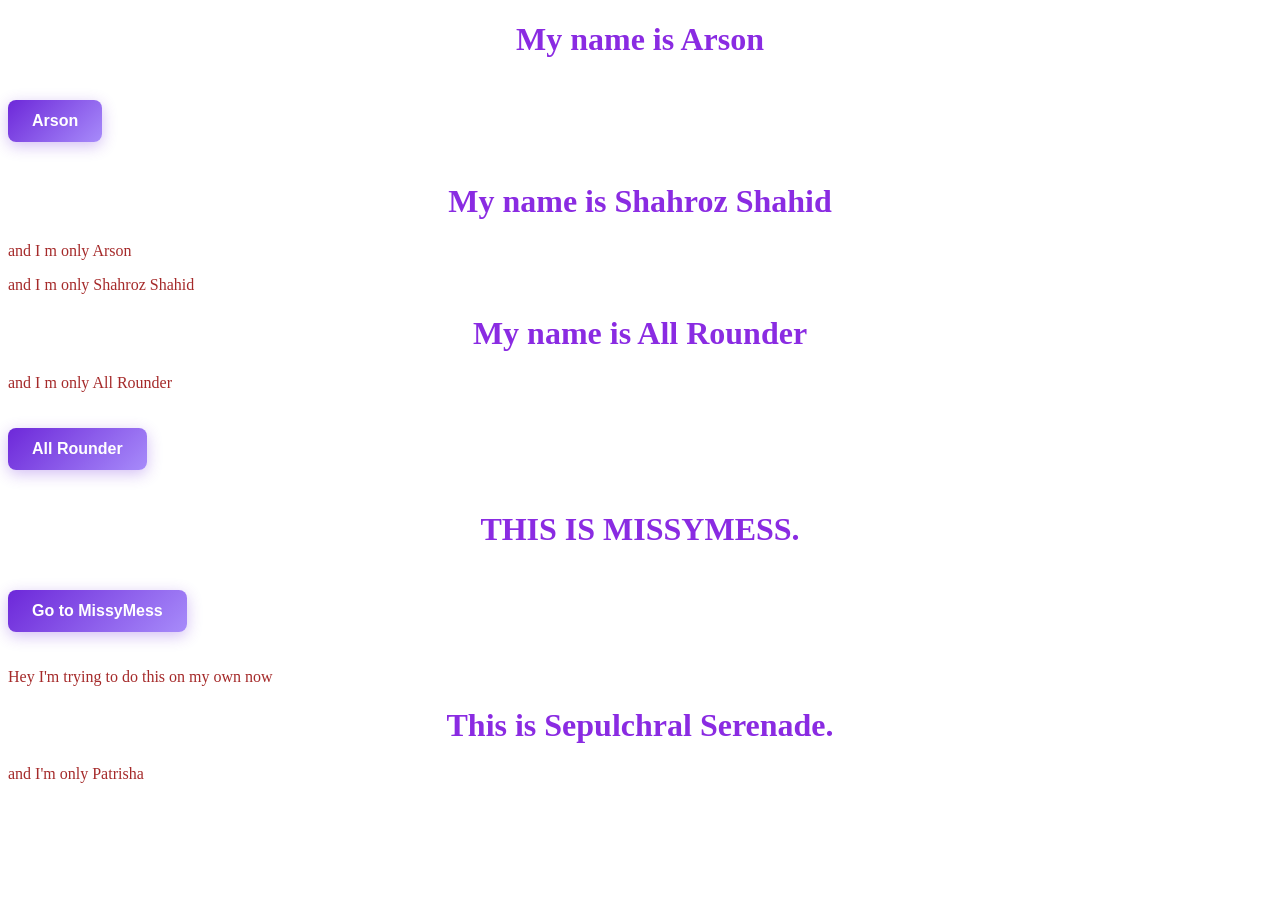
<file: index.html>
<!DOCTYPE html>
<html>
    <head>
        <title>Arson, Shahroz Shahid, All Rounder, Patrisha</title>
        <link rel="stylesheet" href="styles.css">
    </head>

    <body>
        <h1 id="h1"></h1>

        <button class="btn" onclick="location.href='./contributors/project-arson/arson.html'">Arson</button>
        <h1 id = "h2"></h1>
        <p id="p"></p>
        <p id="p1"></p>
        <h1 id="h3"></h1>
        <p id="p3"></p>
        <button class="btn" onclick="location.href='./contributors/project-all-rounder/all-rounder.html'">All Rounder</button>

        <script src="index.js"></script>
        <h1>THIS IS MISSYMESS.</h1>
        <button class="btn" onclick="location.href='./contributors/project-missyMess/missyMess.html'">Go to MissyMess</button>
        <p> Hey I'm trying to do this on my own now</p>
        <h1>This is Sepulchral Serenade.</h1>
        <p>and I'm only Patrisha</p>
 
    </body>
</html>
</file>
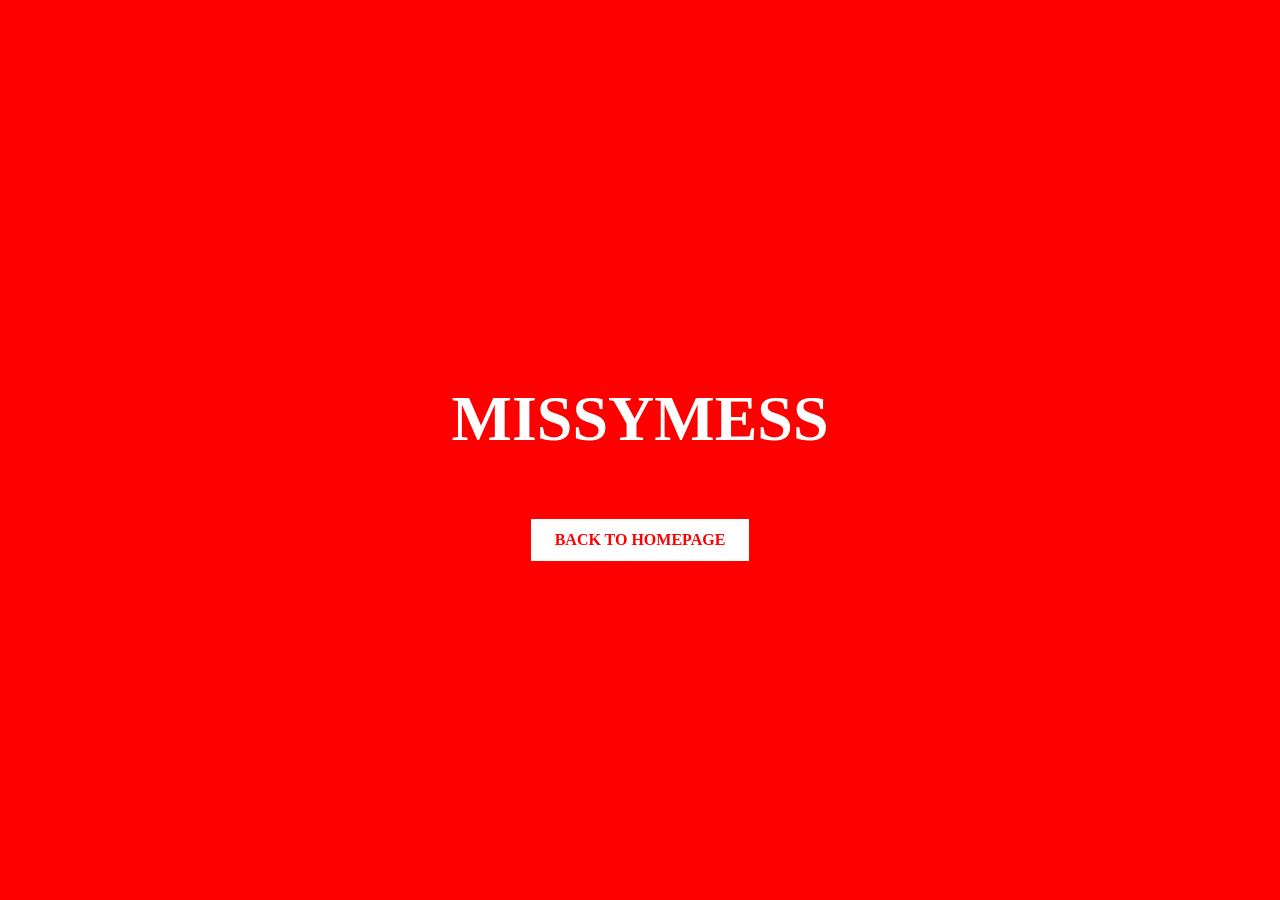
<file: missymess.html>
<!DOCTYPE html>
<html>
<head>
    <title>missymess - Styled</title>
    <style>
        body {
            background-color: red; 
            font-family: Verdana;
            display: flex;
            flex-direction: column;
            justify-content: center;
            align-items: center;
            height: 100vh;
            margin: 0;
        }

        h1 {
            color: white;
            font-size: 4rem;
            text-transform: uppercase;
        }

        .back-btn {
            margin-top: 20px;
            padding: 12px 24px;
            background-color: white;
            color: red;
            border: none;
            font-family: Verdana;
            font-size: 1rem;
            font-weight: bold;
            text-transform: uppercase;
            cursor: pointer;
            text-decoration: none;
        }

        .back-btn:hover {
            background-color: #f0f0f0;
        }
    </style>
</head>
<body>

    <h1>missymess</h1>
    <a href="index.html" class="back-btn">Back to Homepage</a>

</body>
</html>
</file>
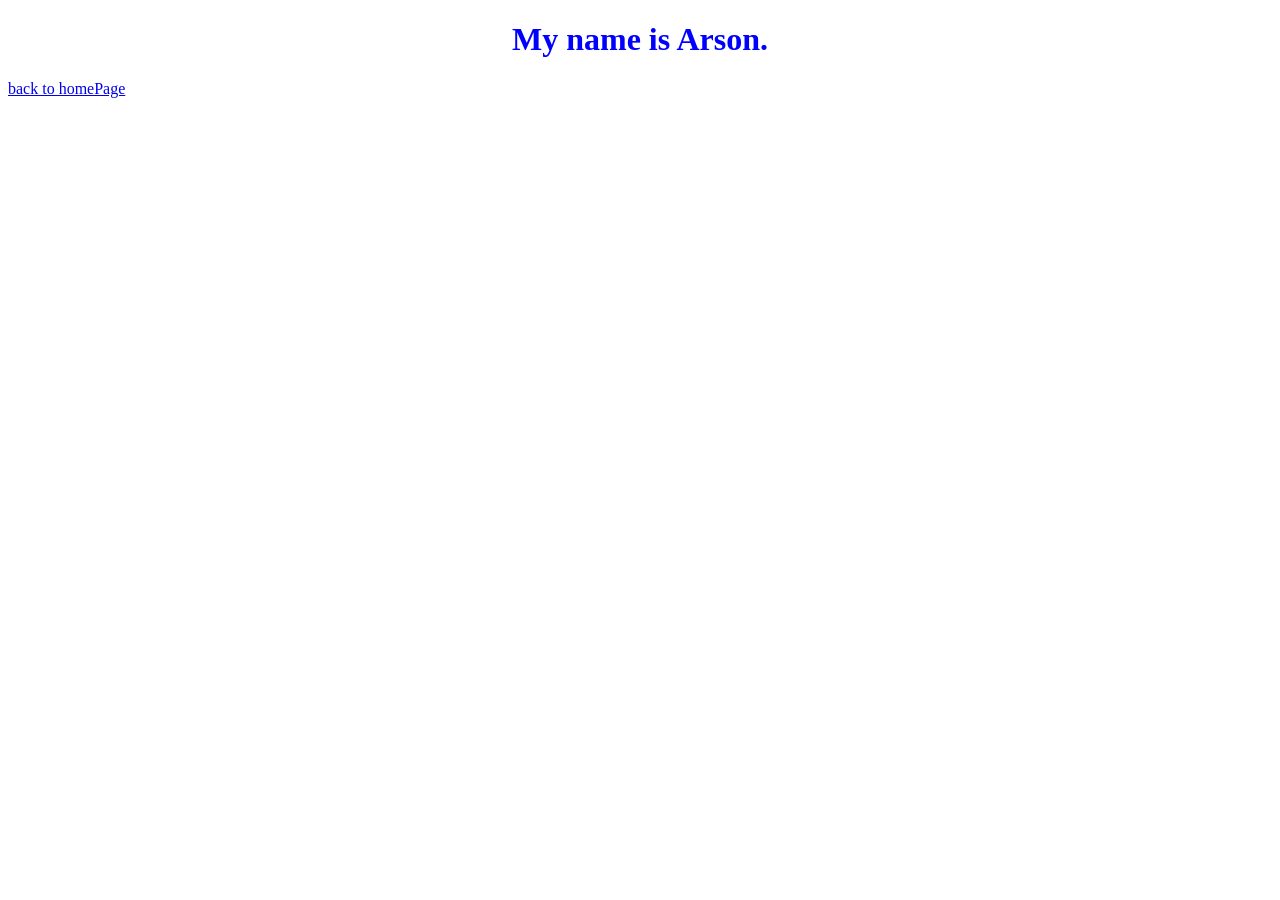
<file: arson/arson.html>
<!DOCTYPE html>
<html>
    <head>
        <title>Arson's Page</title>
        <link rel="stylesheet" href="arson.css">
    </head>

    <body>
        <h1>My name is Arson.</h1>

        <a href="/">back to homePage</a>

    </body>
</html>
</file>
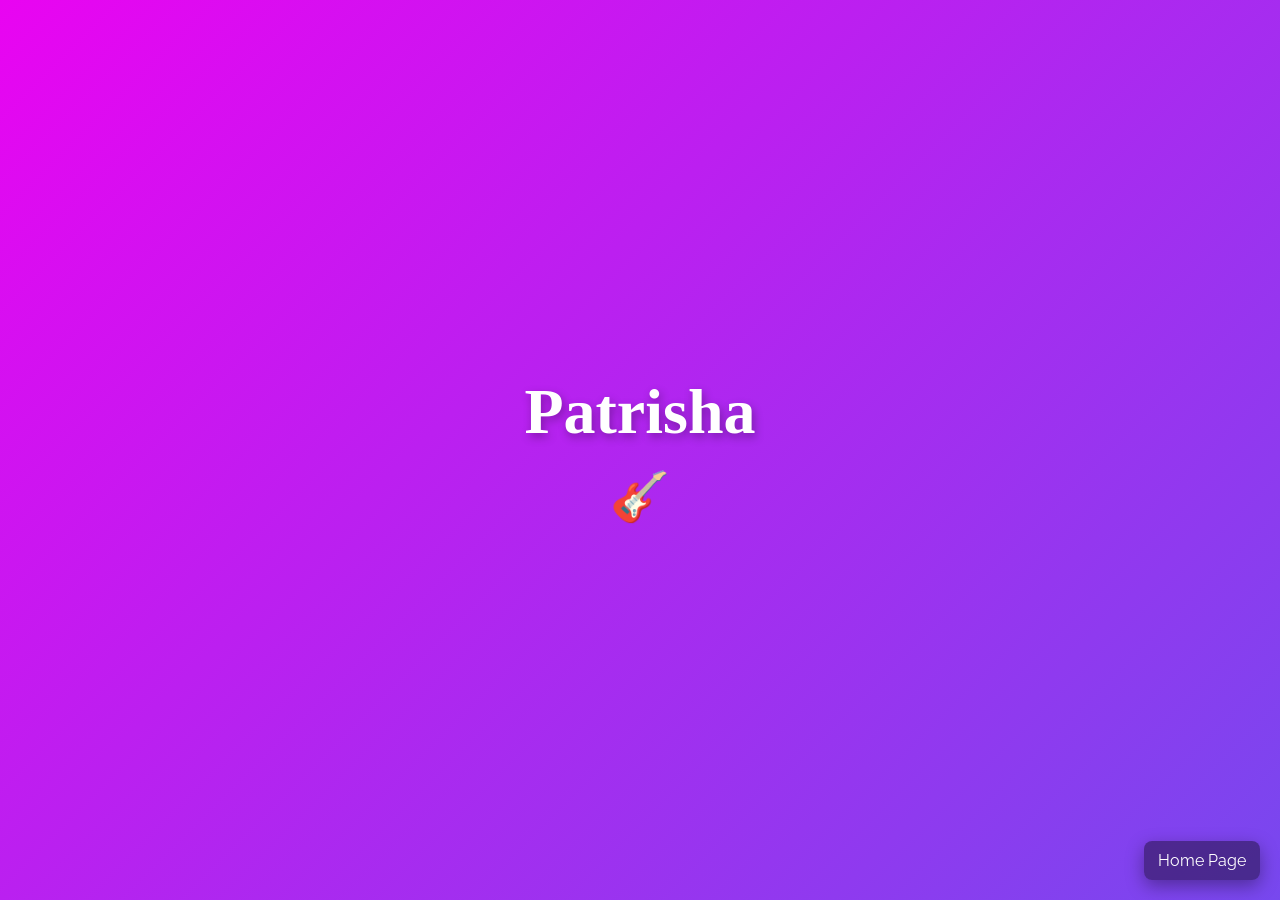
<file: patrisha/patrisha.html>
<!DOCTYPE html>
<html lang="en">
<head>
  <meta charset="UTF-8">
  <meta name="viewport" content="width=device-width, initial-scale=1.0">
  <title>Patrisha 🎸</title>
  <link rel="stylesheet" href="patrisha.css">
  <link href="https://fonts.googleapis.com/css2?family=Cinzel+Decorative:wght@700;900&family=Raleway:wght@300;400;600&display=swap"  rel="stylesheet">
</head>
<body>
  <div class="container">
    <h1>Patrisha</h1>
    <div class="guitar">🎸</div>
  </div>
<a class="btn-home" href="../coffee-and-code/index.html">Home Page</a>
</body>
</html>
</file>
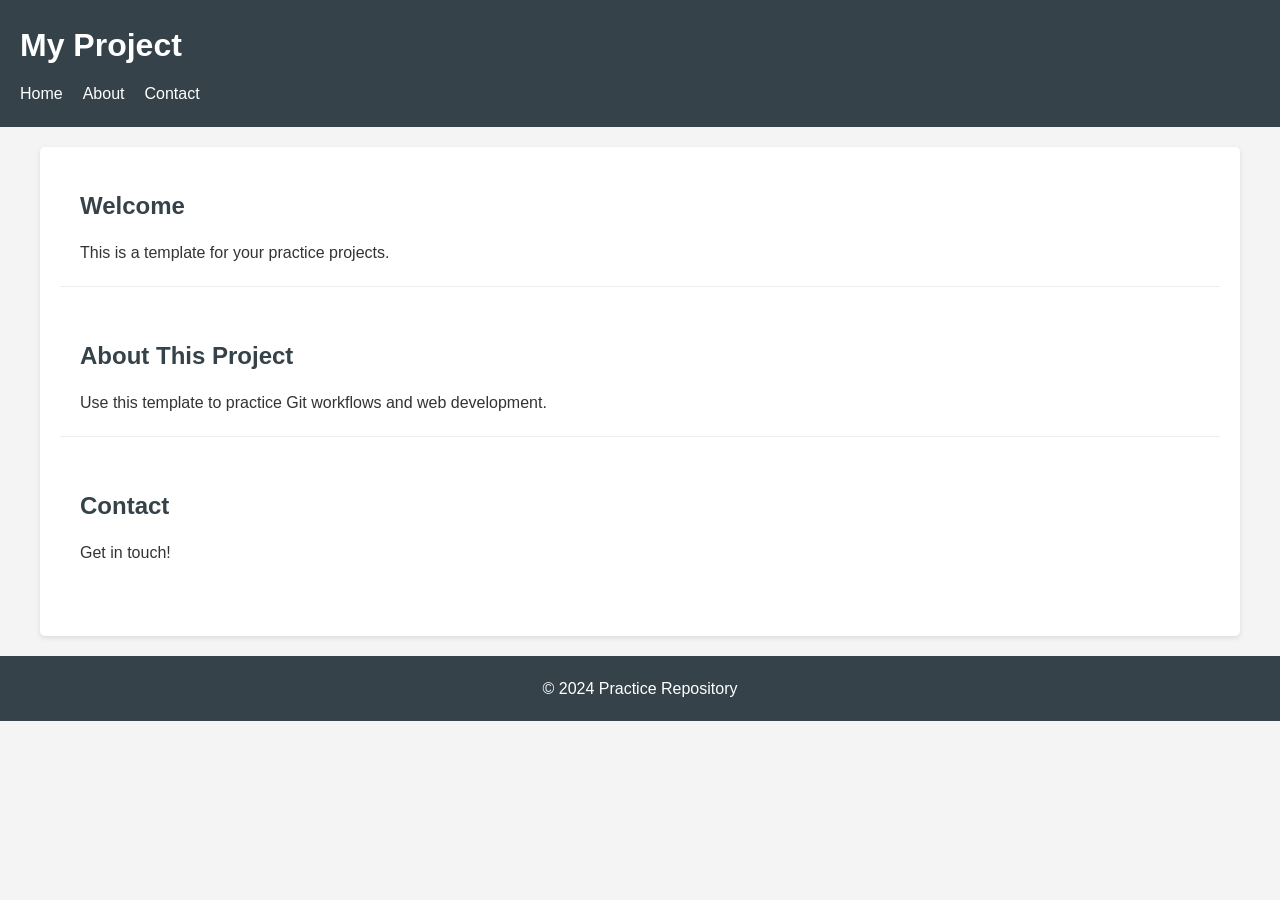
<file: templates/project-template.html>
<!DOCTYPE html>
<html lang="en">
<head>
    <meta charset="UTF-8">
    <meta name="viewport" content="width=device-width, initial-scale=1.0">
    <title>Project Template - Practice Repo</title>
    <link rel="stylesheet" href="styles.css">
</head>
<body>
    <header>
        <h1>My Project</h1>
        <nav>
            <ul>
                <li><a href="#home">Home</a></li>
                <li><a href="#about">About</a></li>
                <li><a href="#contact">Contact</a></li>
            </ul>
        </nav>
    </header>

    <main>
        <section id="home">
            <h2>Welcome</h2>
            <p>This is a template for your practice projects.</p>
        </section>

        <section id="about">
            <h2>About This Project</h2>
            <p>Use this template to practice Git workflows and web development.</p>
        </section>

        <section id="contact">
            <h2>Contact</h2>
            <p>Get in touch!</p>
        </section>
    </main>

    <footer>
        <p>&copy; 2024 Practice Repository</p>
    </footer>
</body>
</html>
</file>
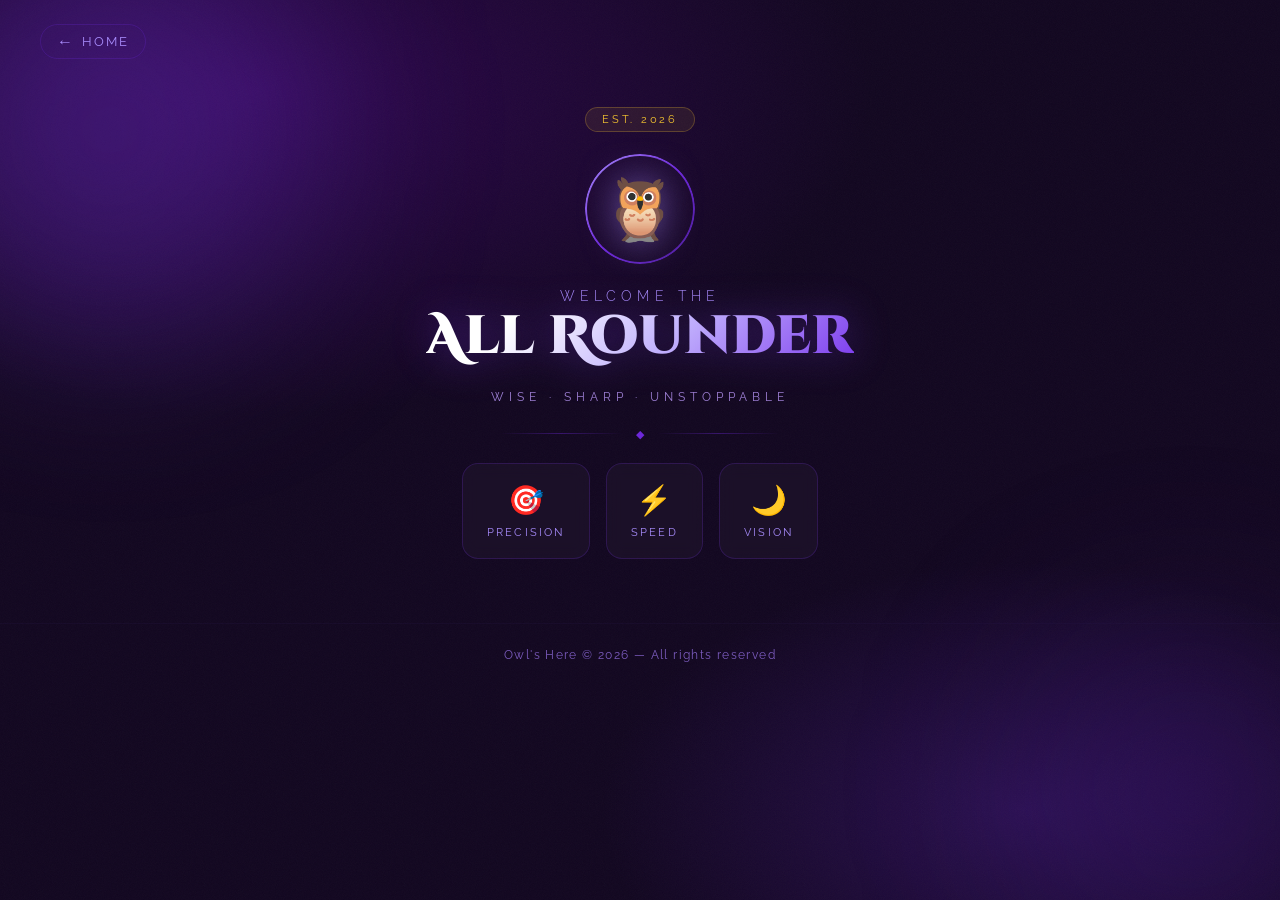
<file: contributors/project-all-rounder/all-rounder.html>
<!DOCTYPE html>
<html lang="en">
  <head>
    <title>Owl's Here — The All Rounder</title>
    <link rel="preconnect" href="https://fonts.googleapis.com">
    <link rel="preconnect" href="https://fonts.gstatic.com" crossorigin>
    <link href="https://fonts.googleapis.com/css2?family=Cinzel+Decorative:wght@700;900&family=Raleway:wght@300;400;600&display=swap" rel="stylesheet">
    <link rel="stylesheet" href="all-rounder.css">
  </head>

  <body>
    <div class="noise"></div>
    <div class="glow glow-1"></div>
    <div class="glow glow-2"></div>

    <nav>
      <a href="/coffee-and-code/index.html" class="back-link">
        <span class="arrow">&#8592;</span> Home
      </a>
    </nav>

    <main>
      <div class="badge">Est. 2026</div>

      <div class="owl-wrap">
        <div class="owl-ring"></div>
        <div class="owl-emoji">🦉</div>
      </div>

      <h1>
        <span class="title-top">Welcome the</span>
        <span class="title-main">All Rounder</span>
      </h1>

      <p class="tagline">Wise · Sharp · Unstoppable</p>

      <div class="divider">
        <span></span><span class="diamond">◆</span><span></span>
      </div>

      <div class="cards">
        <div class="card" style="--d:0.1s">
          <div class="card-icon">🎯</div>
          <div class="card-label">Precision</div>
        </div>
        <div class="card" style="--d:0.2s">
          <div class="card-icon">⚡</div>
          <div class="card-label">Speed</div>
        </div>
        <div class="card" style="--d:0.3s">
          <div class="card-icon">🌙</div>
          <div class="card-label">Vision</div>
        </div>
      </div>
    </main>

    <footer>
      <p>Owl's Here &copy; 2026 — All rights reserved</p>
    </footer>
  </body>
</html>
</file>
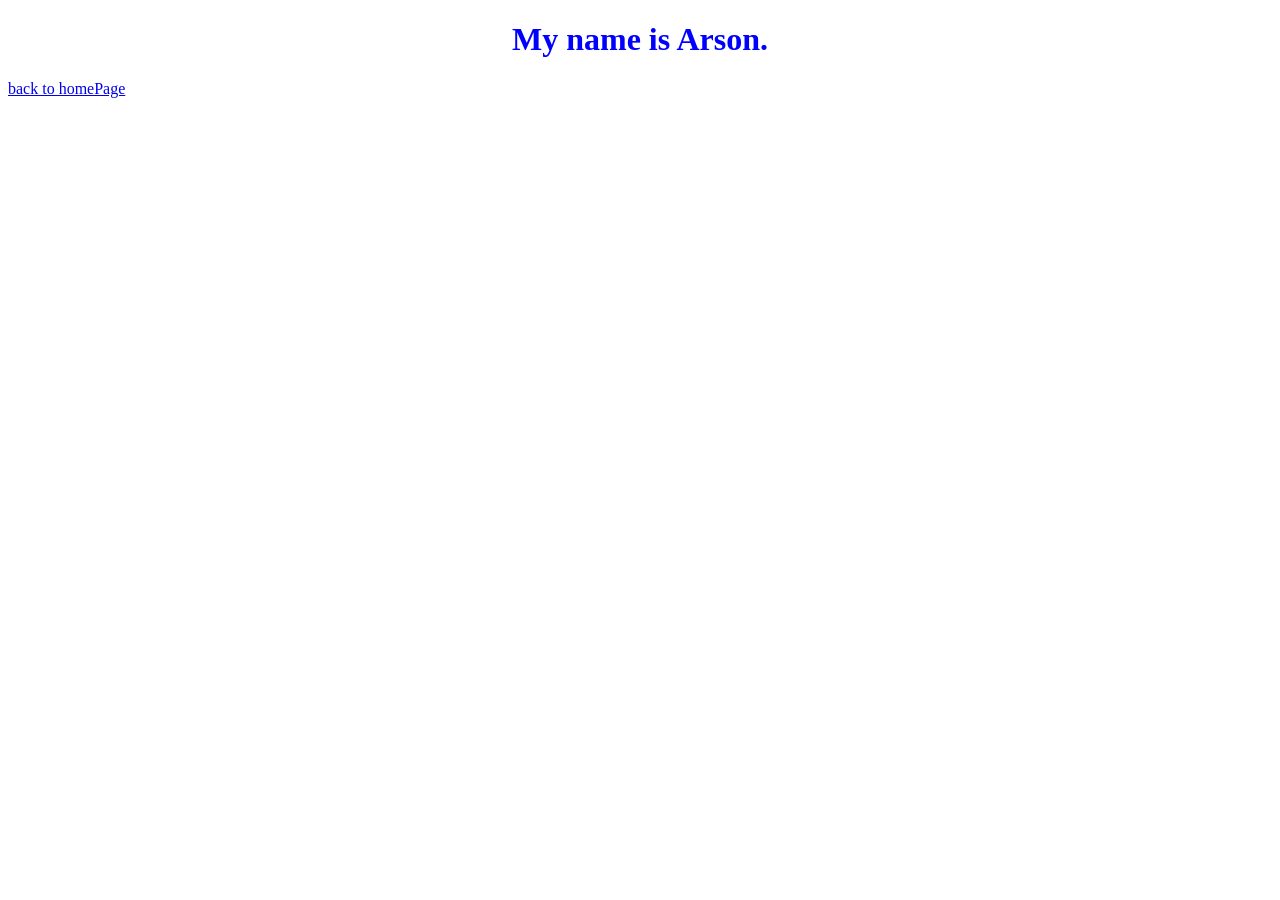
<file: contributors/project-arson/arson.html>
<!DOCTYPE html>
<html>
    <head>
        <title>Arson's Page</title>
        <link rel="stylesheet" href="arson.css">
    </head>

    <body>
        <h1>My name is Arson.</h1>

        <a href="/coffee-and-code/index.html">back to homePage</a>

    </body>
</html>
</file>
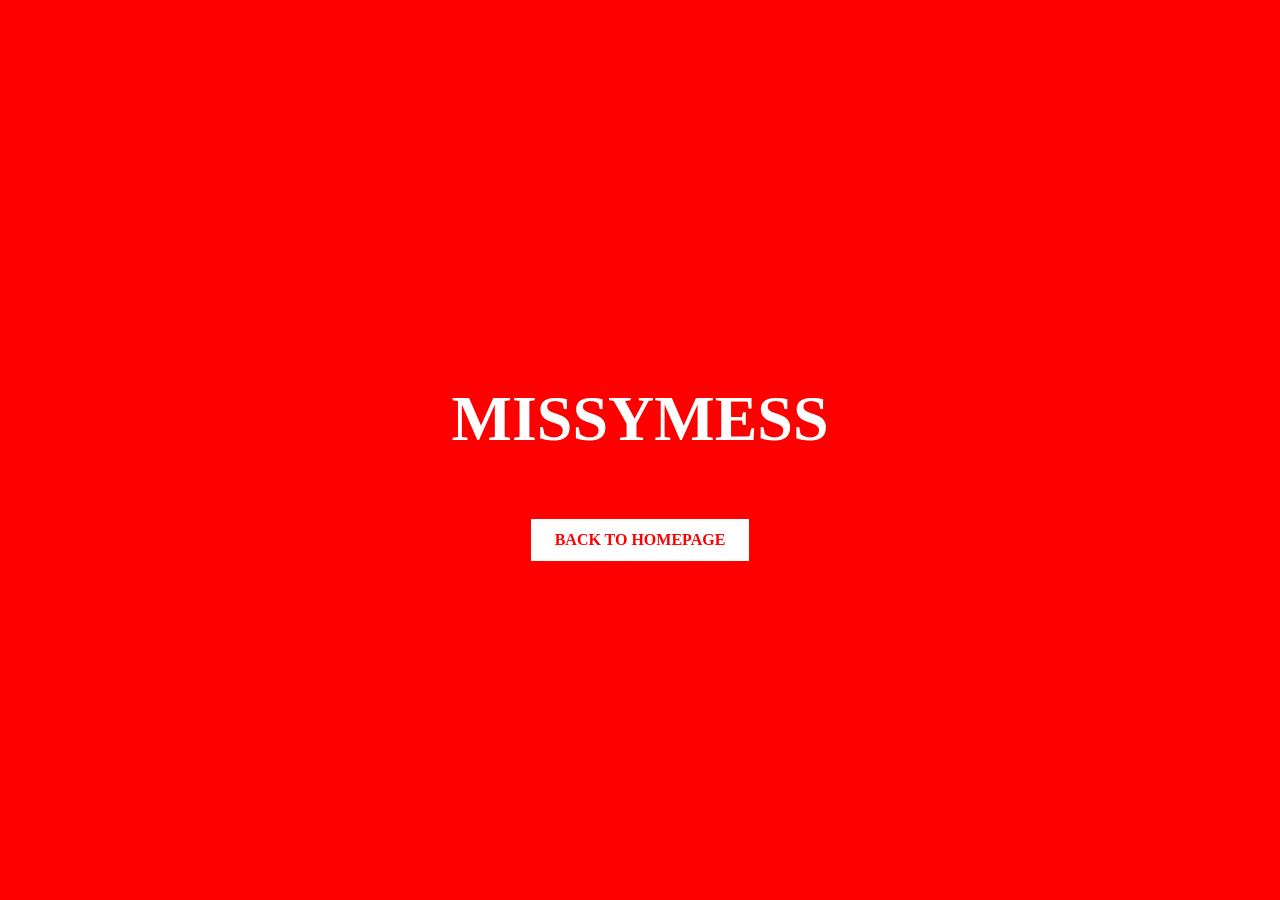
<file: contributors/project-missyMess/missyMess.html>
<!DOCTYPE html>
<html>
<head>
    <title>missymess - Styled</title>
    <style>
        body {
            background-color: red; 
            font-family: Verdana;
            display: flex;
            flex-direction: column;
            justify-content: center;
            align-items: center;
            height: 100vh;
            margin: 0;
        }

        h1 {
            color: white;
            font-size: 4rem;
            text-transform: uppercase;
        }

        .back-btn {
            margin-top: 20px;
            padding: 12px 24px;
            background-color: white;
            color: red;
            border: none;
            font-family: Verdana;
            font-size: 1rem;
            font-weight: bold;
            text-transform: uppercase;
            cursor: pointer;
            text-decoration: none;
        }

        .back-btn:hover {
            background-color: #f0f0f0;
        }
    </style>
</head>
<body>

    <h1>missymess</h1>
    <a href="/coffee-and-code/index.html" class="back-btn">Back to Homepage</a>

</body>
</html>
</file>
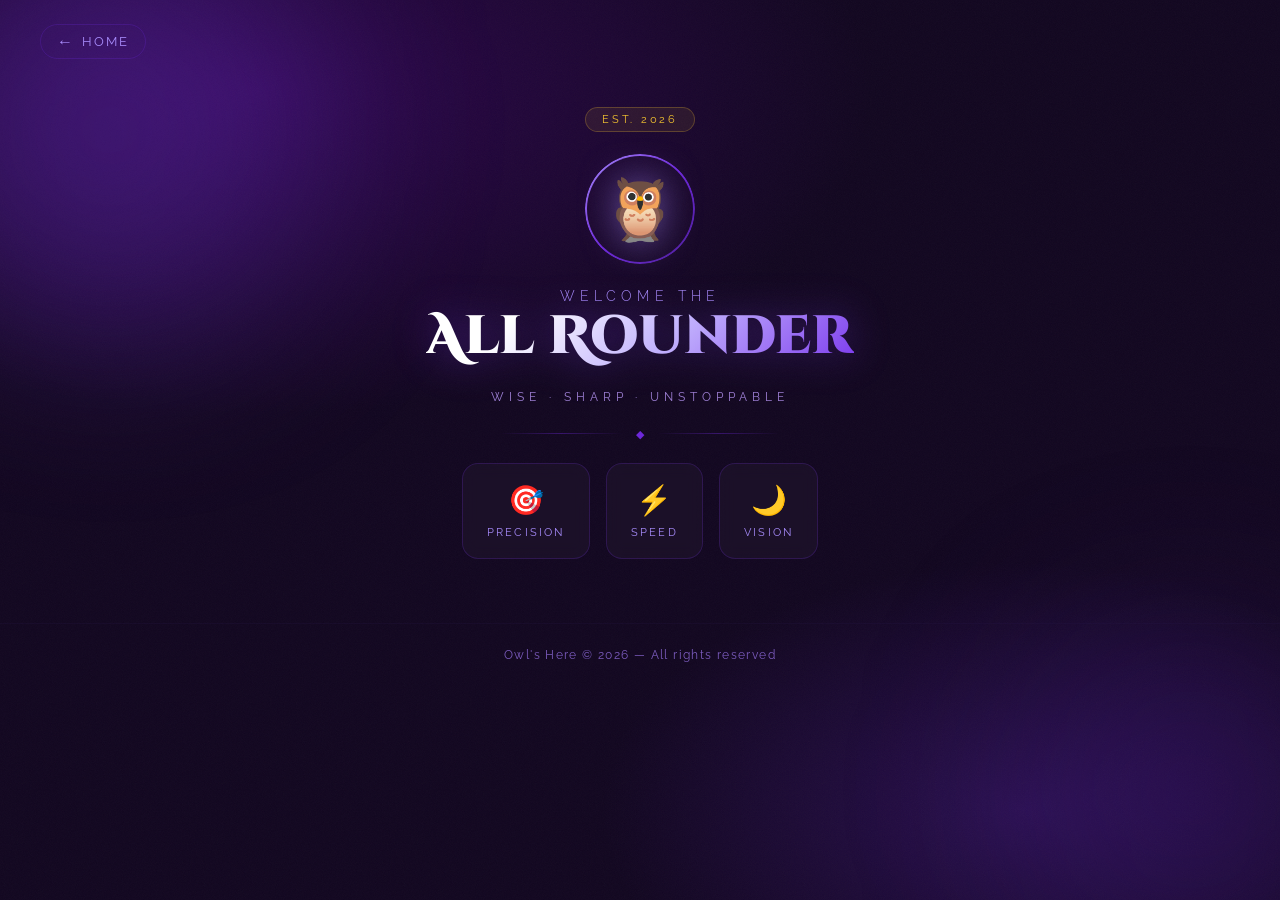
<file: examples/project-all-rounder/all-rounder.html>
<!DOCTYPE html>
<html lang="en">
  <head>
    <title>Owl's Here — The All Rounder</title>
    <link rel="preconnect" href="https://fonts.googleapis.com">
    <link rel="preconnect" href="https://fonts.gstatic.com" crossorigin>
    <link href="https://fonts.googleapis.com/css2?family=Cinzel+Decorative:wght@700;900&family=Raleway:wght@300;400;600&display=swap" rel="stylesheet">
    <link rel="stylesheet" href="all-rounder.css">
  </head>

  <body>
    <div class="noise"></div>
    <div class="glow glow-1"></div>
    <div class="glow glow-2"></div>

    <nav>
      <a href="/" class="back-link">
        <span class="arrow">&#8592;</span> Home
      </a>
    </nav>

    <main>
      <div class="badge">Est. 2026</div>

      <div class="owl-wrap">
        <div class="owl-ring"></div>
        <div class="owl-emoji">🦉</div>
      </div>

      <h1>
        <span class="title-top">Welcome the</span>
        <span class="title-main">All Rounder</span>
      </h1>

      <p class="tagline">Wise · Sharp · Unstoppable</p>

      <div class="divider">
        <span></span><span class="diamond">◆</span><span></span>
      </div>

      <div class="cards">
        <div class="card" style="--d:0.1s">
          <div class="card-icon">🎯</div>
          <div class="card-label">Precision</div>
        </div>
        <div class="card" style="--d:0.2s">
          <div class="card-icon">⚡</div>
          <div class="card-label">Speed</div>
        </div>
        <div class="card" style="--d:0.3s">
          <div class="card-icon">🌙</div>
          <div class="card-label">Vision</div>
        </div>
      </div>
    </main>

    <footer>
      <p>Owl's Here &copy; 2026 — All rights reserved</p>
    </footer>
  </body>
</html>
</file>
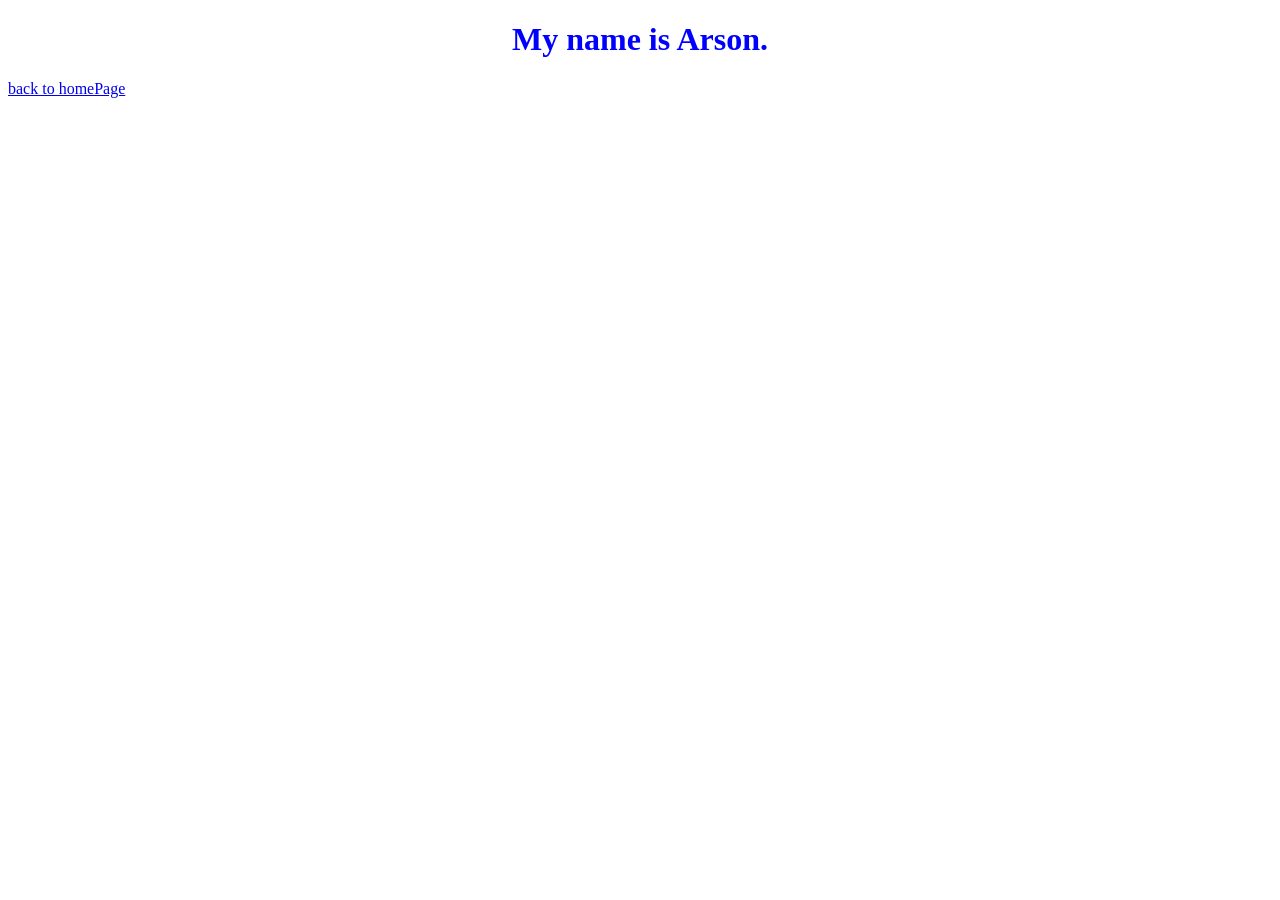
<file: examples/project-arson/arson.html>
<!DOCTYPE html>
<html>
    <head>
        <title>Arson's Page</title>
        <link rel="stylesheet" href="arson.css">
    </head>

    <body>
        <h1>My name is Arson.</h1>

        <a href="../index.html">back to homePage</a>

    </body>
</html>
</file>
<file: styles.css>
h1{
    text-align: center;
    color: blueviolet;
}

p{
    font-size: medium;
    color: brown;
}

.btn {
    display: inline-block;
    padding: 12px 24px;
    background: linear-gradient(135deg, #6d28d9, #a78bfa);
    color: white;
    text-decoration: none;
    border: none;
    border-radius: 8px;
    font-size: 16px;
    font-weight: bold;
    cursor: pointer;
    transition: all 0.3s ease;
    margin: 20px auto;
    box-shadow: 0 4px 15px rgba(109, 40, 217, 0.3);
}

.btn:hover {
    transform: translateY(-2px);
    box-shadow: 0 6px 20px rgba(109, 40, 217, 0.4);
    background: linear-gradient(135deg, #7c3aed, #8b5cf6);
}
</file>
<file: arson/arson.css>
h1{
    color: blue;
    text-align: center;
}
</file>
<file: patrisha/patrisha.css>
* {
  margin: 0;
  padding: 0;
  box-sizing: border-box;
}

body {
  height: 100vh;
  display: flex;
  align-items: center;
  justify-content: center;
  background: linear-gradient(135deg, #e904f1, #068cec, #3c1337);
  background-size: 400% 400%;
  animation: gradientShift 12s ease infinite;
}

@keyframes gradientShift {
  0% { background-position: 0% 50%; }
  50% { background-position: 100% 50%; }
  100% { background-position: 0% 50%; }
}

.container {
  text-align: center;
  color: white;
}

h1 {
  font-family: 'Cinzel', cursive;
  font-size: 4em;
  text-shadow: 2px 4px 10px rgba(0,0,0,0.3);
}

.guitar {
  font-size: 3em;
  margin-top: 20px;
  display: inline-block;
  animation: float 3s ease-in-out infinite;
}

@keyframes float {
  0% { transform: translateY(0); }
  50% { transform: translateY(-20px) rotate(-10deg); }
  100% { transform: translateY(0); }
}

.btn-home {
  position: fixed;
  right: 20px;
  bottom: 20px;
  background: rgba(0,0,0,0.4);
  color: #fff;
  padding: 10px 14px;
  border-radius: 8px;
  text-decoration: none;
  font-family: 'Raleway', sans-serif;
  box-shadow: 0 6px 18px rgba(0,0,0,0.35);
  transition: transform 150ms ease, background 150ms ease;
  z-index: 999;
}
.btn-home:hover {
  transform: translateY(-3px);
  background: rgba(0,0,0,0.55);
}
</file>
<file: templates/styles.css>
/* Base Styles */
* {
    margin: 0;
    padding: 0;
    box-sizing: border-box;
}

body {
    font-family: Arial, sans-serif;
    line-height: 1.6;
    color: #333;
    background-color: #f4f4f4;
}

/* Header */
header {
    background: #35424a;
    color: #ffffff;
    padding: 20px;
}

header h1 {
    margin-bottom: 10px;
}

nav ul {
    list-style: none;
    display: flex;
    gap: 20px;
}

nav a {
    color: #ffffff;
    text-decoration: none;
}

nav a:hover {
    text-decoration: underline;
}

/* Main Content */
main {
    max-width: 1200px;
    margin: 20px auto;
    padding: 20px;
    background: #ffffff;
    border-radius: 5px;
    box-shadow: 0 2px 5px rgba(0,0,0,0.1);
}

section {
    margin-bottom: 30px;
    padding: 20px;
    border-bottom: 1px solid #eee;
}

section:last-child {
    border-bottom: none;
}

h2 {
    color: #35424a;
    margin-bottom: 15px;
}

/* Footer */
footer {
    text-align: center;
    padding: 20px;
    background: #35424a;
    color: #ffffff;
    margin-top: 20px;
}

/* Responsive Design */
@media (max-width: 768px) {
    nav ul {
        flex-direction: column;
        gap: 10px;
    }

    main {
        margin: 10px;
        padding: 15px;
    }
}
</file>
<file: contributors/project-all-rounder/all-rounder.css>
/* ─── Reset & Base ─────────────────────────────── */
*, *::before, *::after { box-sizing: border-box; margin: 0; padding: 0; }

:root {
  --plum:      #1a0a2e;
  --deep:      #120720;
  --violet:    #6d28d9;
  --lavender:  #a78bfa;
  --lilac:     #ddd6fe;
  --blush:     #f5f3ff;
  --gold:      #f4c430;
  --white:     #ffffff;
  --font-title: 'Cinzel Decorative', serif;
  --font-body:  'Raleway', sans-serif;
}

html, body {
  min-height: 100vh;
  background-color: var(--deep);
  color: var(--blush);
  font-family: var(--font-body);
  overflow-x: hidden;
}

/* ─── Atmospheric Background ───────────────────── */
body {
  background-image:
    radial-gradient(ellipse 80% 60% at 20% 10%, #3b0764aa 0%, transparent 60%),
    radial-gradient(ellipse 60% 50% at 80% 90%, #4c1d9566 0%, transparent 55%);
}

/* Noise texture overlay */
.noise {
  position: fixed;
  inset: 0;
  pointer-events: none;
  z-index: 0;
  opacity: 0.035;
  background-image: url("data:image/svg+xml,%3Csvg viewBox='0 0 256 256' xmlns='http://www.w3.org/2000/svg'%3E%3Cfilter id='n'%3E%3CfeTurbulence type='fractalNoise' baseFrequency='0.9' numOctaves='4' stitchTiles='stitch'/%3E%3C/filter%3E%3Crect width='100%25' height='100%25' filter='url(%23n)'/%3E%3C/svg%3E");
  background-size: 200px;
}

/* Soft glow orbs */
.glow {
  position: fixed;
  border-radius: 50%;
  filter: blur(90px);
  pointer-events: none;
  z-index: 0;
}
.glow-1 {
  width: 420px; height: 420px;
  background: #7c3aed44;
  top: -80px; left: -100px;
  animation: drift1 12s ease-in-out infinite alternate;
}
.glow-2 {
  width: 340px; height: 340px;
  background: #4c1d9533;
  bottom: -60px; right: -80px;
  animation: drift2 14s ease-in-out infinite alternate;
}
@keyframes drift1 { to { transform: translate(40px, 60px); } }
@keyframes drift2 { to { transform: translate(-50px, -40px); } }

/* ─── Layout ────────────────────────────────────── */
nav, main, footer { position: relative; z-index: 1; }

nav {
  padding: 1.5rem 2.5rem;
}

main {
  display: flex;
  flex-direction: column;
  align-items: center;
  text-align: center;
  padding: 1.5rem 1.5rem 4rem;
  gap: 1.4rem;
}

footer {
  text-align: center;
  padding: 1.5rem;
  font-size: 0.72rem;
  letter-spacing: 0.12em;
  color: #7c5cbf;
  border-top: 1px solid #2d1b5030;
}

/* ─── Back Link ─────────────────────────────────── */
.back-link {
  display: inline-flex;
  align-items: center;
  gap: 0.45rem;
  text-decoration: none;
  font-size: 0.8rem;
  letter-spacing: 0.15em;
  text-transform: uppercase;
  color: var(--lavender);
  border: 1px solid #6d28d940;
  padding: 0.45rem 1rem;
  border-radius: 2rem;
  transition: all 0.25s;
}
.back-link:hover {
  background: #6d28d922;
  border-color: var(--lavender);
  box-shadow: 0 0 14px #7c3aed55;
}
.arrow { font-size: 1rem; transition: transform 0.25s; }
.back-link:hover .arrow { transform: translateX(-4px); }

/* ─── Badge ─────────────────────────────────────── */
.badge {
  font-size: 0.68rem;
  letter-spacing: 0.25em;
  text-transform: uppercase;
  color: var(--gold);
  background: #f4c43015;
  border: 1px solid #f4c43040;
  padding: 0.3rem 1rem;
  border-radius: 2rem;
  animation: fadeDown 0.6s ease both;
}

/* ─── Owl ───────────────────────────────────────── */
.owl-wrap {
  position: relative;
  width: 110px; height: 110px;
  display: flex; align-items: center; justify-content: center;
  animation: fadeDown 0.7s 0.1s ease both;
}
.owl-ring {
  position: absolute;
  inset: 0;
  border-radius: 50%;
  border: 2px solid transparent;
  background: linear-gradient(135deg, #a78bfa, #6d28d9, #4c1d95) border-box;
  mask: linear-gradient(#fff 0 0) padding-box, linear-gradient(#fff 0 0);
  mask-composite: exclude;
  animation: spin 10s linear infinite;
}
.owl-emoji {
  font-size: 3.8rem;
  filter: drop-shadow(0 0 18px #a78bfa88);
  animation: bob 4s ease-in-out infinite;
  line-height: 1;
}
@keyframes spin { to { transform: rotate(360deg); } }
@keyframes bob  {
  0%,100% { transform: translateY(0); }
  50%      { transform: translateY(-7px); }
}

/* ─── Title ─────────────────────────────────────── */
h1 {
  display: flex;
  flex-direction: column;
  gap: 0.2rem;
  animation: fadeDown 0.8s 0.2s ease both;
}
.title-top {
  font-family: var(--font-body);
  font-weight: 300;
  font-size: 0.9rem;
  letter-spacing: 0.35em;
  text-transform: uppercase;
  color: var(--lavender);
}
.title-main {
  font-family: var(--font-title);
  font-size: clamp(2rem, 8vw, 3.4rem);
  font-weight: 900;
  line-height: 1.1;
  background: linear-gradient(135deg, #ffffff 20%, #c4b5fd 55%, #7c3aed 100%);
  -webkit-background-clip: text;
  -webkit-text-fill-color: transparent;
  background-clip: text;
  filter: drop-shadow(0 0 20px #7c3aed66);
}

/* ─── Tagline ────────────────────────────────────── */
.tagline {
  font-size: 0.78rem;
  letter-spacing: 0.4em;
  text-transform: uppercase;
  color: #9d7fd4;
  animation: fadeDown 0.8s 0.3s ease both;
}

/* ─── Divider ────────────────────────────────────── */
.divider {
  display: flex;
  align-items: center;
  gap: 0.8rem;
  width: min(280px, 80%);
  animation: fadeDown 0.8s 0.35s ease both;
}
.divider span:not(.diamond) {
  flex: 1;
  height: 1px;
  background: linear-gradient(to right, transparent, #6d28d966, transparent);
}
.diamond { color: var(--violet); font-size: 0.7rem; }

/* ─── Cards ─────────────────────────────────────── */
.cards {
  display: flex;
  gap: 1rem;
  flex-wrap: wrap;
  justify-content: center;
}

.card {
  display: flex;
  flex-direction: column;
  align-items: center;
  gap: 0.5rem;
  padding: 1.2rem 1.5rem;
  border-radius: 1rem;
  background: #ffffff08;
  border: 1px solid #7c3aed33;
  backdrop-filter: blur(8px);
  cursor: default;
  transition: all 0.3s;
  animation: fadeUp 0.7s var(--d, 0s) ease both;
}
.card:hover {
  background: #7c3aed18;
  border-color: #a78bfa88;
  transform: translateY(-6px);
  box-shadow: 0 12px 32px #6d28d944, 0 0 0 1px #a78bfa33;
}
.card-icon  { font-size: 1.8rem; }
.card-label {
  font-size: 0.7rem;
  letter-spacing: 0.2em;
  text-transform: uppercase;
  color: var(--lavender);
}

/* ─── Keyframes ──────────────────────────────────── */
@keyframes fadeDown {
  from { opacity: 0; transform: translateY(-18px); }
  to   { opacity: 1; transform: translateY(0); }
}
@keyframes fadeUp {
  from { opacity: 0; transform: translateY(20px); }
  to   { opacity: 1; transform: translateY(0); }
}

/* ─── Responsive ─────────────────────────────────── */
@media (max-width: 400px) {
  nav { padding: 1rem 1.2rem; }
  main { padding: 1rem 1rem 3rem; }
}
</file>
<file: contributors/project-arson/arson.css>
h1{
    color: blue;
    text-align: center;
}
</file>
<file: examples/project-all-rounder/all-rounder.css>
/* ─── Reset & Base ─────────────────────────────── */
*, *::before, *::after { box-sizing: border-box; margin: 0; padding: 0; }

:root {
  --plum:      #1a0a2e;
  --deep:      #120720;
  --violet:    #6d28d9;
  --lavender:  #a78bfa;
  --lilac:     #ddd6fe;
  --blush:     #f5f3ff;
  --gold:      #f4c430;
  --white:     #ffffff;
  --font-title: 'Cinzel Decorative', serif;
  --font-body:  'Raleway', sans-serif;
}

html, body {
  min-height: 100vh;
  background-color: var(--deep);
  color: var(--blush);
  font-family: var(--font-body);
  overflow-x: hidden;
}

/* ─── Atmospheric Background ───────────────────── */
body {
  background-image:
    radial-gradient(ellipse 80% 60% at 20% 10%, #3b0764aa 0%, transparent 60%),
    radial-gradient(ellipse 60% 50% at 80% 90%, #4c1d9566 0%, transparent 55%);
}

/* Noise texture overlay */
.noise {
  position: fixed;
  inset: 0;
  pointer-events: none;
  z-index: 0;
  opacity: 0.035;
  background-image: url("data:image/svg+xml,%3Csvg viewBox='0 0 256 256' xmlns='http://www.w3.org/2000/svg'%3E%3Cfilter id='n'%3E%3CfeTurbulence type='fractalNoise' baseFrequency='0.9' numOctaves='4' stitchTiles='stitch'/%3E%3C/filter%3E%3Crect width='100%25' height='100%25' filter='url(%23n)'/%3E%3C/svg%3E");
  background-size: 200px;
}

/* Soft glow orbs */
.glow {
  position: fixed;
  border-radius: 50%;
  filter: blur(90px);
  pointer-events: none;
  z-index: 0;
}
.glow-1 {
  width: 420px; height: 420px;
  background: #7c3aed44;
  top: -80px; left: -100px;
  animation: drift1 12s ease-in-out infinite alternate;
}
.glow-2 {
  width: 340px; height: 340px;
  background: #4c1d9533;
  bottom: -60px; right: -80px;
  animation: drift2 14s ease-in-out infinite alternate;
}
@keyframes drift1 { to { transform: translate(40px, 60px); } }
@keyframes drift2 { to { transform: translate(-50px, -40px); } }

/* ─── Layout ────────────────────────────────────── */
nav, main, footer { position: relative; z-index: 1; }

nav {
  padding: 1.5rem 2.5rem;
}

main {
  display: flex;
  flex-direction: column;
  align-items: center;
  text-align: center;
  padding: 1.5rem 1.5rem 4rem;
  gap: 1.4rem;
}

footer {
  text-align: center;
  padding: 1.5rem;
  font-size: 0.72rem;
  letter-spacing: 0.12em;
  color: #7c5cbf;
  border-top: 1px solid #2d1b5030;
}

/* ─── Back Link ─────────────────────────────────── */
.back-link {
  display: inline-flex;
  align-items: center;
  gap: 0.45rem;
  text-decoration: none;
  font-size: 0.8rem;
  letter-spacing: 0.15em;
  text-transform: uppercase;
  color: var(--lavender);
  border: 1px solid #6d28d940;
  padding: 0.45rem 1rem;
  border-radius: 2rem;
  transition: all 0.25s;
}
.back-link:hover {
  background: #6d28d922;
  border-color: var(--lavender);
  box-shadow: 0 0 14px #7c3aed55;
}
.arrow { font-size: 1rem; transition: transform 0.25s; }
.back-link:hover .arrow { transform: translateX(-4px); }

/* ─── Badge ─────────────────────────────────────── */
.badge {
  font-size: 0.68rem;
  letter-spacing: 0.25em;
  text-transform: uppercase;
  color: var(--gold);
  background: #f4c43015;
  border: 1px solid #f4c43040;
  padding: 0.3rem 1rem;
  border-radius: 2rem;
  animation: fadeDown 0.6s ease both;
}

/* ─── Owl ───────────────────────────────────────── */
.owl-wrap {
  position: relative;
  width: 110px; height: 110px;
  display: flex; align-items: center; justify-content: center;
  animation: fadeDown 0.7s 0.1s ease both;
}
.owl-ring {
  position: absolute;
  inset: 0;
  border-radius: 50%;
  border: 2px solid transparent;
  background: linear-gradient(135deg, #a78bfa, #6d28d9, #4c1d95) border-box;
  mask: linear-gradient(#fff 0 0) padding-box, linear-gradient(#fff 0 0);
  mask-composite: exclude;
  animation: spin 10s linear infinite;
}
.owl-emoji {
  font-size: 3.8rem;
  filter: drop-shadow(0 0 18px #a78bfa88);
  animation: bob 4s ease-in-out infinite;
  line-height: 1;
}
@keyframes spin { to { transform: rotate(360deg); } }
@keyframes bob  {
  0%,100% { transform: translateY(0); }
  50%      { transform: translateY(-7px); }
}

/* ─── Title ─────────────────────────────────────── */
h1 {
  display: flex;
  flex-direction: column;
  gap: 0.2rem;
  animation: fadeDown 0.8s 0.2s ease both;
}
.title-top {
  font-family: var(--font-body);
  font-weight: 300;
  font-size: 0.9rem;
  letter-spacing: 0.35em;
  text-transform: uppercase;
  color: var(--lavender);
}
.title-main {
  font-family: var(--font-title);
  font-size: clamp(2rem, 8vw, 3.4rem);
  font-weight: 900;
  line-height: 1.1;
  background: linear-gradient(135deg, #ffffff 20%, #c4b5fd 55%, #7c3aed 100%);
  -webkit-background-clip: text;
  -webkit-text-fill-color: transparent;
  background-clip: text;
  filter: drop-shadow(0 0 20px #7c3aed66);
}

/* ─── Tagline ────────────────────────────────────── */
.tagline {
  font-size: 0.78rem;
  letter-spacing: 0.4em;
  text-transform: uppercase;
  color: #9d7fd4;
  animation: fadeDown 0.8s 0.3s ease both;
}

/* ─── Divider ────────────────────────────────────── */
.divider {
  display: flex;
  align-items: center;
  gap: 0.8rem;
  width: min(280px, 80%);
  animation: fadeDown 0.8s 0.35s ease both;
}
.divider span:not(.diamond) {
  flex: 1;
  height: 1px;
  background: linear-gradient(to right, transparent, #6d28d966, transparent);
}
.diamond { color: var(--violet); font-size: 0.7rem; }

/* ─── Cards ─────────────────────────────────────── */
.cards {
  display: flex;
  gap: 1rem;
  flex-wrap: wrap;
  justify-content: center;
}

.card {
  display: flex;
  flex-direction: column;
  align-items: center;
  gap: 0.5rem;
  padding: 1.2rem 1.5rem;
  border-radius: 1rem;
  background: #ffffff08;
  border: 1px solid #7c3aed33;
  backdrop-filter: blur(8px);
  cursor: default;
  transition: all 0.3s;
  animation: fadeUp 0.7s var(--d, 0s) ease both;
}
.card:hover {
  background: #7c3aed18;
  border-color: #a78bfa88;
  transform: translateY(-6px);
  box-shadow: 0 12px 32px #6d28d944, 0 0 0 1px #a78bfa33;
}
.card-icon  { font-size: 1.8rem; }
.card-label {
  font-size: 0.7rem;
  letter-spacing: 0.2em;
  text-transform: uppercase;
  color: var(--lavender);
}

/* ─── Keyframes ──────────────────────────────────── */
@keyframes fadeDown {
  from { opacity: 0; transform: translateY(-18px); }
  to   { opacity: 1; transform: translateY(0); }
}
@keyframes fadeUp {
  from { opacity: 0; transform: translateY(20px); }
  to   { opacity: 1; transform: translateY(0); }
}

/* ─── Responsive ─────────────────────────────────── */
@media (max-width: 400px) {
  nav { padding: 1rem 1.2rem; }
  main { padding: 1rem 1rem 3rem; }
}
</file>
<file: examples/project-arson/arson.css>
h1{
    color: blue;
    text-align: center;
}
</file>
